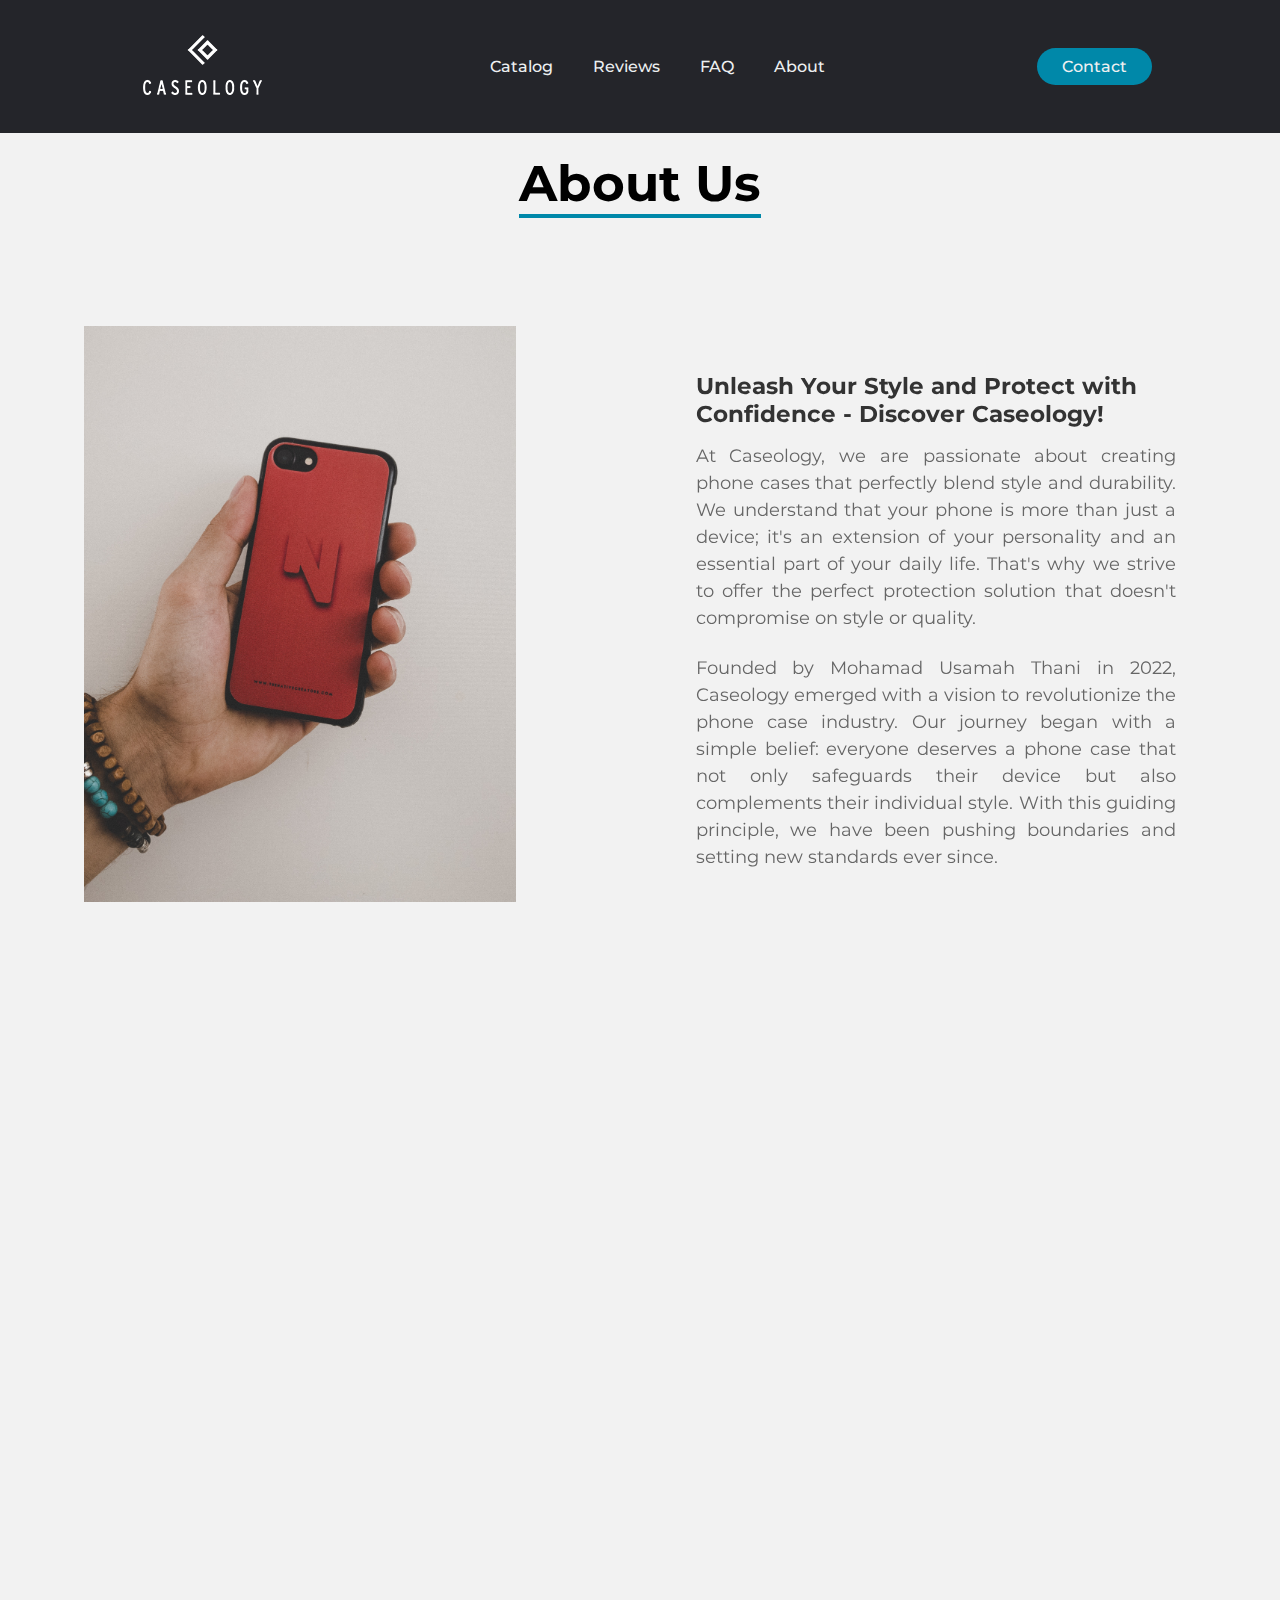
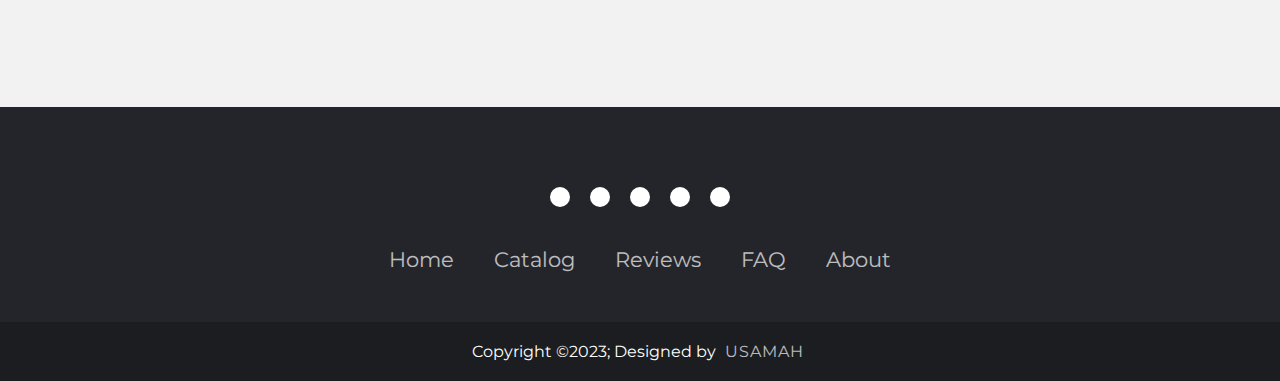
<file: HTML/about.html>
<!DOCTYPE html>
    <head>
        <meta charset="utf-8">
        <meta http-equiv="X-UA-Compatible" content="IE=edge">
        <title>Caseology | About Us</title>
        <link rel="icon" href="../IMAGES/caseology logo only.png" type="image/png">
        <meta name="description" content="">
        <meta name="viewport" content="width=device-width, initial-scale=1">
        <link rel="stylesheet" href="../CSS/header&footer.css">
        <link rel="stylesheet" href="../CSS/about.css">
        <link rel="stylesheet" href="../CSS/loader.css">
        <link href="https://unpkg.com/aos@2.3.1/dist/aos.css" rel="stylesheet">
        <script src="https://unpkg.com/aos@2.3.1/dist/aos.js"></script>
        <script src="../JAVASCRIPT/loader.js"></script>
        <script src="https://code.jquery.com/jquery-3.6.0.min.js"></script>
        <link href="https://fonts.googleapis.com/css?family=Montserrat:500&display=swap" rel="stylesheet">
        <link rel="stylesheet" href="https://cdnjs.cloudflare.com/ajax/libs/font-awesome/6.4.0/css/all.min.css" integrity="sha512-iecdLmaskl7CVkqkXNQ/ZH/XLlvWZOJyj7Yy7tcenmpD1ypASozpmT/E0iPtmFIB46ZmdtAc9eNBvH0H/ZpiBw==" crossorigin="anonymous" referrerpolicy="no-referrer" />
    </head>
    <body>
        <header>
            <a class="logo" href="homepage.html">
                <img src="../IMAGES/caseology logo (transparent & resize).png" alt="logo">
            </a>
            <nav>
                <ul class="nav__links">
                    <li><a href="catalog.html">Catalog</a></li>
                    <li><a href="review.html">Reviews</a></li>
                    <li><a href="faq.html">FAQ</a></li>
                    <li><a href="about.html">About</a></li>
                </ul>
            </nav>
            <a class="cta" href="contact.html">Contact</a>
        </header>

        <div class="heading" data-aos="zoom-in">
            <h1>About Us</h1>
            <p class="glitchtxt" data-value="Welcome to Caseology - Where Style Meets Durability!" id="glitchtxt">Welcome to Caseology - Where Style Meets Durability!</p>
        </div>
        <div class="container">
            <section class="about">
                <div class="about__image" data-aos="fade-right">
                    <img src="../IMAGES/about us 1.jpg" alt="about us image">
                </div>
                <div class="about__content" data-aos="fade-left">
                    <h2>Unleash Your Style and Protect with Confidence - Discover Caseology!</h2>
                    <p>
                        At Caseology, we are passionate about creating phone cases that perfectly blend style and durability. 
                        We understand that your phone is more than just a device; it's an extension of your personality and 
                        an essential part of your daily life. That's why we strive to offer the perfect protection solution 
                        that doesn't compromise on style or quality.
                    </p>
                    <br>
                    <p>
                        Founded by Mohamad Usamah Thani in 2022, Caseology emerged with a vision to revolutionize the phone 
                        case industry. Our journey began with a simple belief: everyone deserves a phone case that not only 
                        safeguards their device but also complements their individual style. With this guiding principle, 
                        we have been pushing boundaries and setting new standards ever since.
                    </p>
                </div>
            </section>
        </div>
        <div class="container">
            <section class="about">
                <div class="about__content" data-aos="fade-up-right">
                    <h2>Unlock a World of Style and Unyielding Protection with Caseology - Embrace Excellence!</h2>
                    <p>
                        What sets Caseology apart is our unwavering commitment to quality. We meticulously design and 
                        engineer our phone cases using cutting-edge technology and the finest materials available. 
                        Our team of talented designers combines aesthetics with functionality, crafting cases that 
                        enhance the look of your phone while providing reliable protection against drops, impacts, 
                        and everyday wear and tear.
                    </p>
                    <br>
                    <p>
                        We take pride in our extensive selection of stylish designs that cater to every taste and 
                        preference. Whether you're seeking a sleek and minimalistic case, a vibrant and expressive 
                        one, or a timeless and sophisticated option, we have something to suit your unique style. 
                        Our cases are thoughtfully crafted to seamlessly integrate with your phone, ensuring easy 
                        access to all ports, buttons, and features.
                    </p>
                </div>
                <div class="about__image__alt" data-aos="fade-up-left">
                    <img src="../IMAGES/about us 2.jpg" alt="about us image">
                </div>
            </section>
        </div>
        <script>
               $(document).ready(function() {
                    $(".ui-btn").click(function() {
                    $(".founder").animate({
                        height: "toggle",
                        opacity: "toggle"
                    }, 1000);
                    $(this).hide();
                    });
                });
        </script>
        <div class="read__more" data-aos="fade-up">
            <button class="ui-btn">
                <span>
                Read More 
                </span>
            </button>
        </div>
        <br><br>
        <div class="founder">
            <div class="heading" data-aos="zoom-in">
                <h1>Founder of Caseology</h1>
            </div>
            <div class="container">
                <section class="about">
                    <div class="about__image" id="founder__image" data-aos="fade-right">
                        <img src="../IMAGES/DSC_0008.png" alt="about us image">
                    </div>
                    <div class="about__content" data-aos="fade-left">
                        <h2>Personal Details</h2>
                        <table>
                            <tr>
                                <th>Name</th>
                                <td>Mohamad Usamah Thani Bin Che Arif</td>
                            </tr>
                            <tr>
                                <th>Date of Birth</th>
                                <td>21<sup>st</sup> December 2001</td>
                            </tr>
                            <tr>
                                <th>Nationality</th>
                                <td>Malay</td>
                            </tr>
                            <tr>
                                <th>E-mail</th>
                                <td>usamahsamah@gmail.com</td>
                            </tr>
                            <tr>
                                <th>University</th>
                                <td>MARA University of Technology</td>
                            </tr>
                            <tr>
                                <th>Area of Study</th>
                                <td>BACHELOR OF INFORMATION TECHNOLOGY (HONS.)</td>
                            </tr>
                            <tr>
                                <th>Year of Study</th>
                                <td>2<sup>nd</sup> Year</td>
                            </tr>
                            <tr>
                                <th>Language Proficiency</th>
                                <td>Malay & English</td>
                            </tr>
                        </table>
                    </div>
                </section>
            </div>
        </div>
        <!--Loading starts-->
        <div class="loader">
            <div aria-label="Orange and tan hamster running in a metal wheel" role="img" class="wheel-and-hamster">
                <div class="wheel"></div>
                <div class="hamster">
                    <div class="hamster__body">
                        <div class="hamster__head">
                            <div class="hamster__ear"></div>
                            <div class="hamster__eye"></div>
                            <div class="hamster__nose"></div>
                        </div>
                        <div class="hamster__limb hamster__limb--fr"></div>
                        <div class="hamster__limb hamster__limb--fl"></div>
                        <div class="hamster__limb hamster__limb--br"></div>
                        <div class="hamster__limb hamster__limb--bl"></div>
                        <div class="hamster__tail"></div>
                    </div>
                </div>
                <div class="spoke"></div>
            </div>
        </div>
        <!--Loading ends-->
        <footer>
            <div class="footerContainer">
                <div class="socialIcons">
                    <a href="#"><i class="fa-brands fa-facebook"></i></a>
                    <a href="#"><i class="fa-brands fa-instagram"></i></a>
                    <a href="#"><i class="fa-brands fa-twitter"></i></a>
                    <a href="#"><i class="fa-brands fa-google-plus"></i></a>
                    <a href="#"><i class="fa-brands fa-youtube"></i></a>
                </div>
                <div class="footerNav">
                    <ul>
                        <li><a href="homepage.html">Home</a></li>
                        <li><a href="catalog.html">Catalog</a></li>
                        <li><a href="review.html">Reviews</a></li>
                        <li><a href="faq.html">FAQ</a></li>
                        <li><a href="about.html">About</a></li>
                    </ul>
                </div>
            </div>
            <div class="footerBottom">
                <p>Copyright &copy;2023; Designed by <span class="designer">Usamah</span></p>
            </div>
        </footer>
        <script src="../JAVASCRIPT/glitchtxt.js"></script>
        <script src="https://unpkg.com/aos@2.3.1/dist/aos.js"></script>
        <script>
            AOS.init();
        </script>
    </body>
</html>
</file>
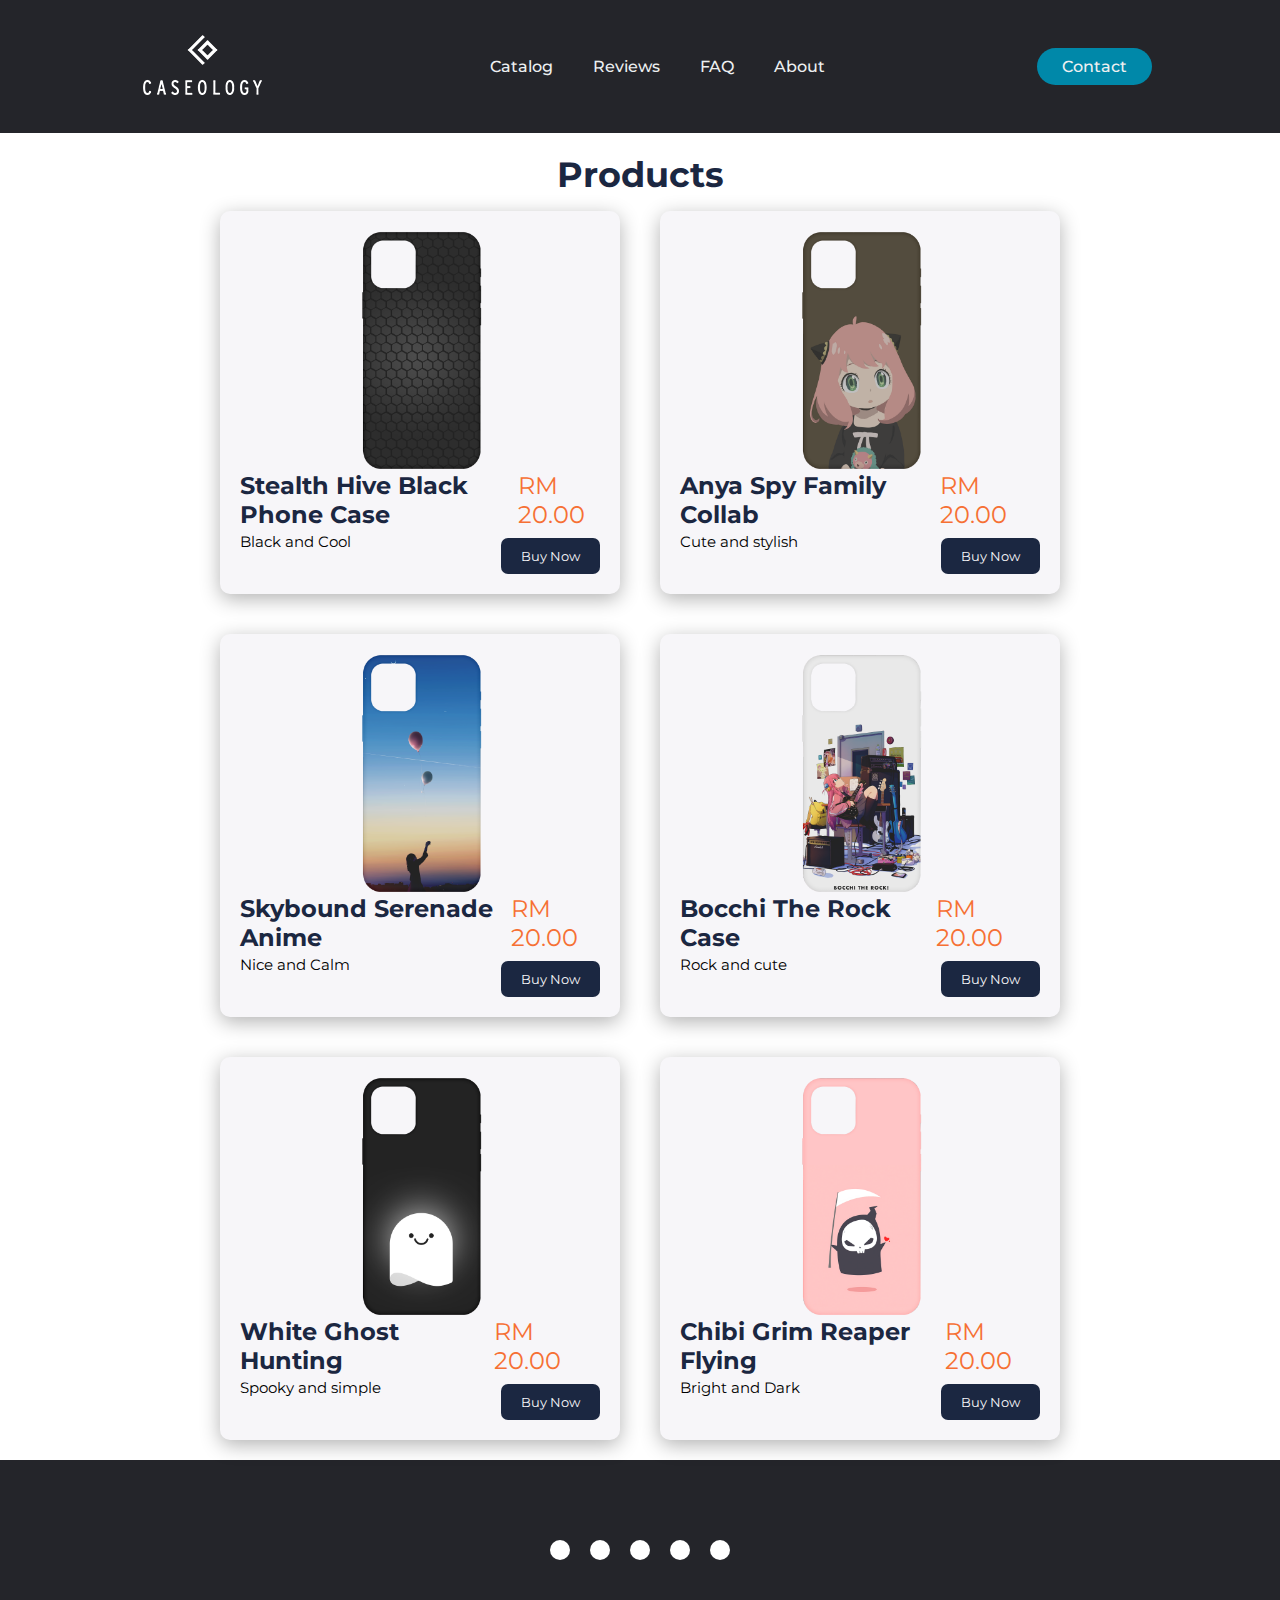
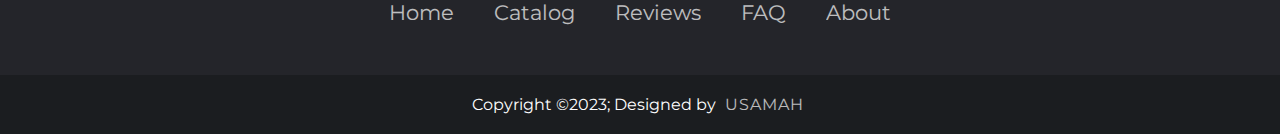
<file: HTML/catalog.html>
<!DOCTYPE html>
    <head>
        <meta charset="utf-8">
        <meta http-equiv="X-UA-Compatible" content="IE=edge">
        <title>Caseology | Catalog</title>
        <link rel="icon" href="../IMAGES/caseology logo only.png" type="image/png">
        <meta name="description" content="">
        <meta name="viewport" content="width=device-width, initial-scale=1">
        <link rel="stylesheet" href="../CSS/catalog.css">
        <link rel="stylesheet" href="../CSS/header&footer.css">
        <link rel="stylesheet" href="../CSS/loader.css">
        <link href="https://fonts.googleapis.com/css?family=Montserrat:500&display=swap" rel="stylesheet">
        <link rel="stylesheet" href="https://cdnjs.cloudflare.com/ajax/libs/font-awesome/6.4.0/css/all.min.css" integrity="sha512-iecdLmaskl7CVkqkXNQ/ZH/XLlvWZOJyj7Yy7tcenmpD1ypASozpmT/E0iPtmFIB46ZmdtAc9eNBvH0H/ZpiBw==" crossorigin="anonymous" referrerpolicy="no-referrer" />
        <script src="../JAVASCRIPT/loader.js"></script>
    </head>
    <body>
        <header>
            <a class="logo" href="homepage.html">
                <img src="../IMAGES/caseology logo (transparent & resize).png" alt="logo">
            </a>
            <nav>
                <ul class="nav__links">
                    <li><a href="catalog.html">Catalog</a></li>
                    <li><a href="review.html">Reviews</a></li>
                    <li><a href="faq.html">FAQ</a></li>
                    <li><a href="about.html">About</a></li>
                </ul>
            </nav>
            <a class="cta" href="contact.html">Contact</a>
        </header>
        <!--Content starts-->
        <div class="product__container">
            <div class="container">
                <div class="header">
                    <h1>Products</h1>
                </div>
                <div class="products">

                    <div class="product">
                        <div class="image">
                            <img src="../IMAGES/product 1.png" alt="">
                        </div>
                        <div class="namePrice">
                            <h3>Stealth Hive Black Phone Case</h3>
                            <span>RM 20.00</span>
                        </div>

                        <p>Black and Cool</p>
                        <div class="stars">
                            <i class="fa-solid fa-star"></i>
                            <i class="fa-solid fa-star"></i>
                            <i class="fa-solid fa-star"></i>
                            <i class="fa-solid fa-star"></i>
                            <i class="fa-solid fa-star"></i>
                        </div>
                        <div class="buy">
                            <button>Buy Now</button>
                        </div>
                    </div>

                    <div class="product">
                        <div class="image">
                            <img src="../IMAGES/product 2.png" alt="">
                        </div>
                        <div class="namePrice">
                            <h3>Anya Spy Family Collab</h3>
                            <span>RM 20.00</span>
                        </div>

                        <p>Cute and stylish</p>
                        <div class="stars">
                            <i class="fa-solid fa-star"></i>
                            <i class="fa-solid fa-star"></i>
                            <i class="fa-solid fa-star"></i>
                            <i class="fa-solid fa-star"></i>
                            <i class="fa-solid fa-star"></i>
                        </div>
                        <div class="buy">
                            <button>Buy Now</button>
                        </div>
                    </div>

                    <div class="product">
                        <div class="image">
                            <img src="../IMAGES/product 3.png" alt="">
                        </div>
                        <div class="namePrice">
                            <h3>Skybound Serenade Anime</h3>
                            <span>RM 20.00</span>
                        </div>

                        <p>Nice and Calm</p>
                        <div class="stars">
                            <i class="fa-solid fa-star"></i>
                            <i class="fa-solid fa-star"></i>
                            <i class="fa-solid fa-star"></i>
                            <i class="fa-solid fa-star"></i>
                            <i class="fa-solid fa-star"></i>
                        </div>
                        <div class="buy">
                            <button>Buy Now</button>
                        </div>
                    </div>

                    <div class="product">
                        <div class="image">
                            <img src="../IMAGES/product 4.png" alt="">
                        </div>
                        <div class="namePrice">
                            <h3>Bocchi The Rock Case</h3>
                            <span>RM 20.00</span>
                        </div>

                        <p>Rock and cute</p>
                        <div class="stars">
                            <i class="fa-solid fa-star"></i>
                            <i class="fa-solid fa-star"></i>
                            <i class="fa-solid fa-star"></i>
                            <i class="fa-solid fa-star"></i>
                            <i class="fa-solid fa-star"></i>
                        </div>
                        <div class="buy">
                            <button>Buy Now</button>
                        </div>
                    </div>

                    <div class="product">
                        <div class="image">
                            <img src="../IMAGES/product 5.png" alt="">
                        </div>
                        <div class="namePrice">
                            <h3>White Ghost Hunting</h3>
                            <span>RM 20.00</span>
                        </div>

                        <p>Spooky and simple</p>
                        <div class="stars">
                            <i class="fa-solid fa-star"></i>
                            <i class="fa-solid fa-star"></i>
                            <i class="fa-solid fa-star"></i>
                            <i class="fa-solid fa-star"></i>
                            <i class="fa-solid fa-star"></i>
                        </div>
                        <div class="buy">
                            <button>Buy Now</button>
                        </div>
                    </div>

                    <div class="product">
                        <div class="image">
                            <img src="../IMAGES/product 6.png" alt="">
                        </div>
                        <div class="namePrice">
                            <h3>Chibi Grim Reaper Flying</h3>
                            <span>RM 20.00</span>
                        </div>

                        <p>Bright and Dark</p>
                        <div class="stars">
                            <i class="fa-solid fa-star"></i>
                            <i class="fa-solid fa-star"></i>
                            <i class="fa-solid fa-star"></i>
                            <i class="fa-solid fa-star"></i>
                            <i class="fa-solid fa-star"></i>
                        </div>
                        <div class="buy">
                            <button>Buy Now</button>
                        </div>
                    </div>
                </div>
            </div>
        </div>
        <!--Content ends-->
        <!--Loading starts-->
        <div class="loader">
            <div aria-label="Orange and tan hamster running in a metal wheel" role="img" class="wheel-and-hamster">
                <div class="wheel"></div>
                <div class="hamster">
                    <div class="hamster__body">
                        <div class="hamster__head">
                            <div class="hamster__ear"></div>
                            <div class="hamster__eye"></div>
                            <div class="hamster__nose"></div>
                        </div>
                        <div class="hamster__limb hamster__limb--fr"></div>
                        <div class="hamster__limb hamster__limb--fl"></div>
                        <div class="hamster__limb hamster__limb--br"></div>
                        <div class="hamster__limb hamster__limb--bl"></div>
                        <div class="hamster__tail"></div>
                    </div>
                </div>
                <div class="spoke"></div>
            </div>
        </div>
        <!--Loading ends-->
        <footer>
            <div class="footerContainer">
                <div class="socialIcons">
                    <a href="#"><i class="fa-brands fa-facebook"></i></a>
                    <a href="#"><i class="fa-brands fa-instagram"></i></a>
                    <a href="#"><i class="fa-brands fa-twitter"></i></a>
                    <a href="#"><i class="fa-brands fa-google-plus"></i></a>
                    <a href="#"><i class="fa-brands fa-youtube"></i></a>
                </div>
                <div class="footerNav">
                    <ul>
                        <li><a href="homepage.html">Home</a></li>
                        <li><a href="catalog.html">Catalog</a></li>
                        <li><a href="review.html">Reviews</a></li>
                        <li><a href="faq.html">FAQ</a></li>
                        <li><a href="about.html">About</a></li>
                    </ul>
                </div>
            </div>
            <div class="footerBottom">
                <p>Copyright &copy;2023; Designed by <span class="designer">Usamah</span></p>
            </div>
        </footer>
        <script src="../JAVASCRIPT/glitchtxt.js"></script>
        <script src="https://unpkg.com/aos@2.3.1/dist/aos.js"></script>
        <script>
            AOS.init();
        </script>
    </body>
</html>
</file>
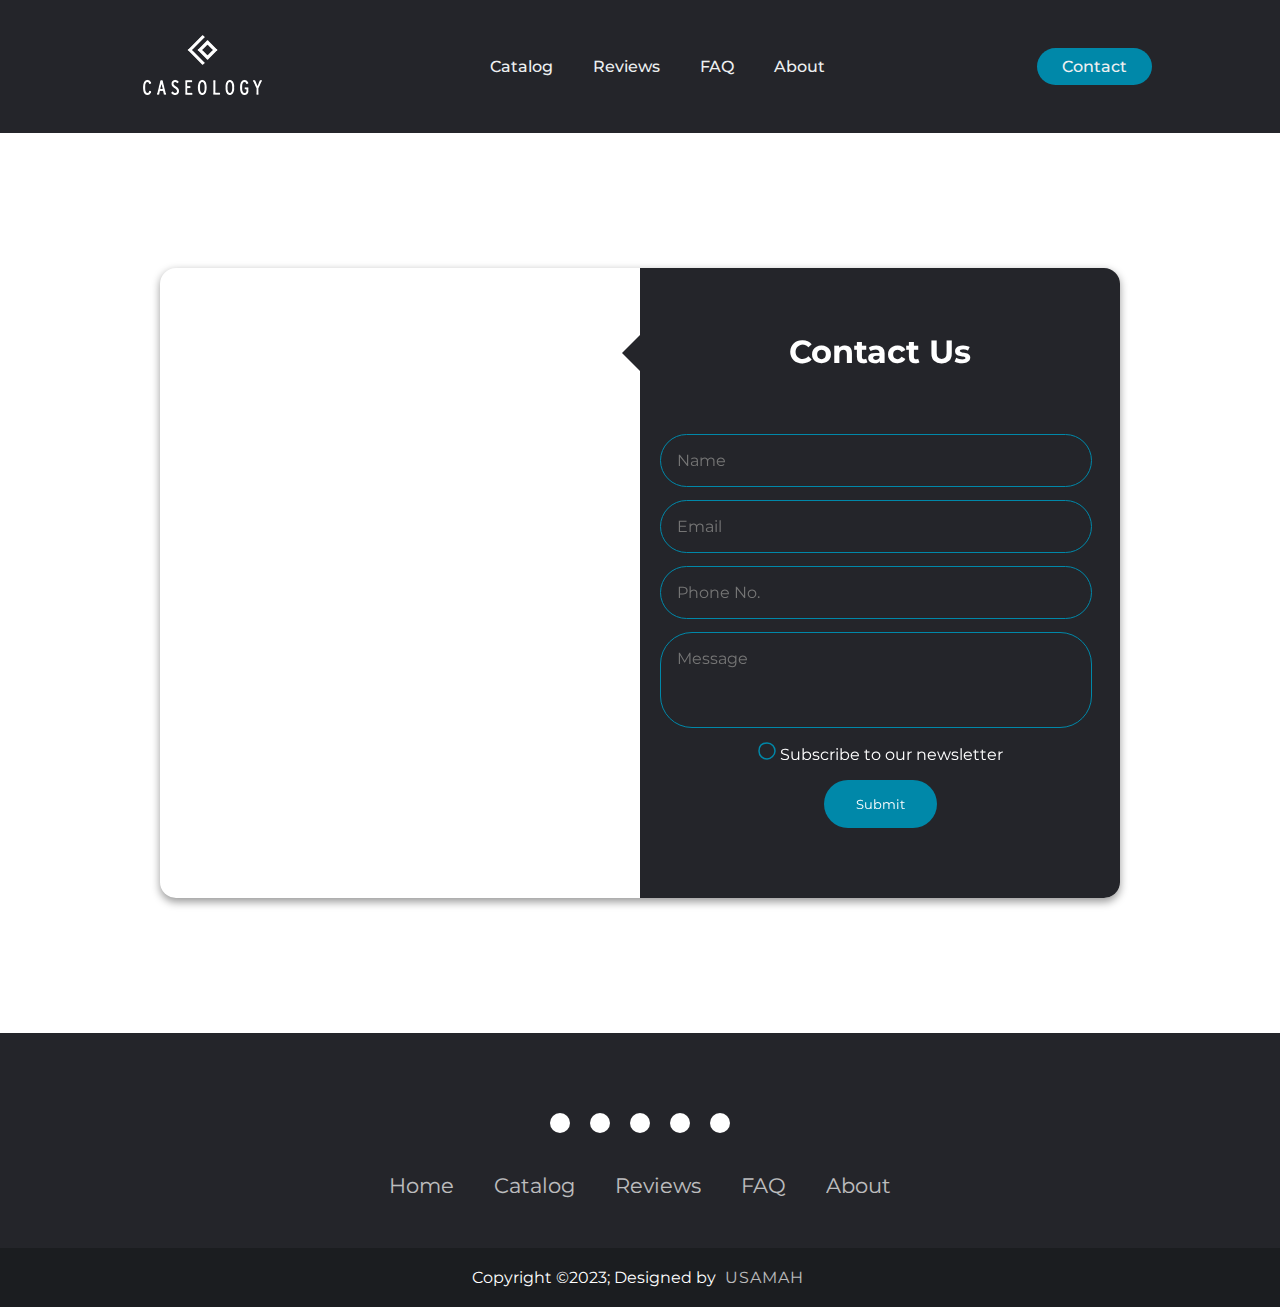
<file: HTML/contact.html>
<!DOCTYPE html>
    <head>
        <meta charset="utf-8">
        <meta http-equiv="X-UA-Compatible" content="IE=edge">
        <title>Caseology | Contact</title>
        <link rel="icon" href="../IMAGES/caseology logo only.png" type="image/png">
        <meta name="description" content="">
        <meta name="viewport" content="width=device-width, initial-scale=1">
        <link rel="stylesheet" href="../CSS/contact.css">
        <link rel="stylesheet" href="../CSS/header&footer.css">
        <link rel="stylesheet" href="../CSS/loader.css">
        <link href="https://fonts.googleapis.com/css?family=Montserrat:500&display=swap" rel="stylesheet">
        <link rel="stylesheet" href="https://cdnjs.cloudflare.com/ajax/libs/font-awesome/6.4.0/css/all.min.css" integrity="sha512-iecdLmaskl7CVkqkXNQ/ZH/XLlvWZOJyj7Yy7tcenmpD1ypASozpmT/E0iPtmFIB46ZmdtAc9eNBvH0H/ZpiBw==" crossorigin="anonymous" referrerpolicy="no-referrer" />
        <script src="../JAVASCRIPT/loader.js"></script>
        <link href="https://unpkg.com/aos@2.3.1/dist/aos.css" rel="stylesheet">
    </head>
    <body>
        <header>
            <a class="logo" href="homepage.html">
                <img src="../IMAGES/caseology logo (transparent & resize).png" alt="logo">
            </a>
            <nav>
                <ul class="nav__links">
                    <li><a href="catalog.html">Catalog</a></li>
                    <li><a href="review.html">Reviews</a></li>
                    <li><a href="faq.html">FAQ</a></li>
                    <li><a href="about.html">About</a></li>
                </ul>
            </nav>
            <a class="cta" href="contact.html">Contact</a>
        </header>
        <!--Content starts-->
        <div class="contact__container" data-aos="flip-up">
            <div class="contact">
                <div class="map">
                    <iframe src="https://www.google.com/maps/embed?pb=!1m17!1m12!1m3!1d3967.9101388498425!2d102.089514609763!3d6.007076493953028!2m3!1f0!2f0!3f0!3m2!1i1024!2i768!4f13.1!3m2!1m1!2zNsKwMDAnMjUuNSJOIDEwMsKwMDUnMzEuNSJF!5e0!3m2!1sen!2smy!4v1685521490265!5m2!1sen!2smy" 
                    style="border:0;" allowfullscreen="" loading="lazy" 
                    referrerpolicy="no-referrer-when-downgrade"></iframe>
                </div>
                <div class="form">
                    <h1>Contact Us</h1>
                    <form action="#">
                        <input type="text" placeholder="Name" required>
                        <input type="email" placeholder="Email" required>
                        <input type="number" placeholder="Phone No." required> 
                        <textarea placeholder="Message" required></textarea>
                        <div class="container" style="text-align: center;">
                            <input type="checkbox" id="cbx2" style="display: none;">
                            <label for="cbx2" class="check">
                                <svg width="18px" height="18px" viewBox="0 0 18 18">
                                    <path d="M 1 9 L 1 9 c 0 -5 3 -8 8 -8 L 9 1 C 14 1 17 5 17 9 L 17 9 c 0 4 -4 8 -8 8 L 9 17 C 5 17 1 14 1 9 L 1 9 Z"></path>
                                    <polyline points="1 9 7 14 15 4"></polyline>
                                </svg>
                            </label>Subscribe to our newsletter
                        </div>
                        <div  style="text-align: center;"><button type="submit">Submit</button></div>
                    </form>
                </div>
            </div>
        </div>
        <!--Content ends-->
        <!--Loading starts-->
        <div class="loader">
            <div aria-label="Orange and tan hamster running in a metal wheel" role="img" class="wheel-and-hamster">
                <div class="wheel"></div>
                <div class="hamster">
                    <div class="hamster__body">
                        <div class="hamster__head">
                            <div class="hamster__ear"></div>
                            <div class="hamster__eye"></div>
                            <div class="hamster__nose"></div>
                        </div>
                        <div class="hamster__limb hamster__limb--fr"></div>
                        <div class="hamster__limb hamster__limb--fl"></div>
                        <div class="hamster__limb hamster__limb--br"></div>
                        <div class="hamster__limb hamster__limb--bl"></div>
                        <div class="hamster__tail"></div>
                    </div>
                </div>
                <div class="spoke"></div>
            </div>
        </div>
        <!--Loading ends-->
        <footer>
            <div class="footerContainer">
                <div class="socialIcons">
                    <a href="#"><i class="fa-brands fa-facebook"></i></a>
                    <a href="#"><i class="fa-brands fa-instagram"></i></a>
                    <a href="#"><i class="fa-brands fa-twitter"></i></a>
                    <a href="#"><i class="fa-brands fa-google-plus"></i></a>
                    <a href="#"><i class="fa-brands fa-youtube"></i></a>
                </div>
                <div class="footerNav">
                    <ul>
                        <li><a href="homepage.html">Home</a></li>
                        <li><a href="catalog.html">Catalog</a></li>
                        <li><a href="review.html">Reviews</a></li>
                        <li><a href="faq.html">FAQ</a></li>
                        <li><a href="about.html">About</a></li>
                    </ul>
                </div>
            </div>
            <div class="footerBottom">
                <p>Copyright &copy;2023; Designed by <span class="designer">Usamah</span></p>
            </div>
        </footer>
        <script src="../JAVASCRIPT/glitchtxt.js"></script>
        <script src="https://unpkg.com/aos@2.3.1/dist/aos.js"></script>
        <script>
            AOS.init();
        </script>
    </body>
</html>
</file>
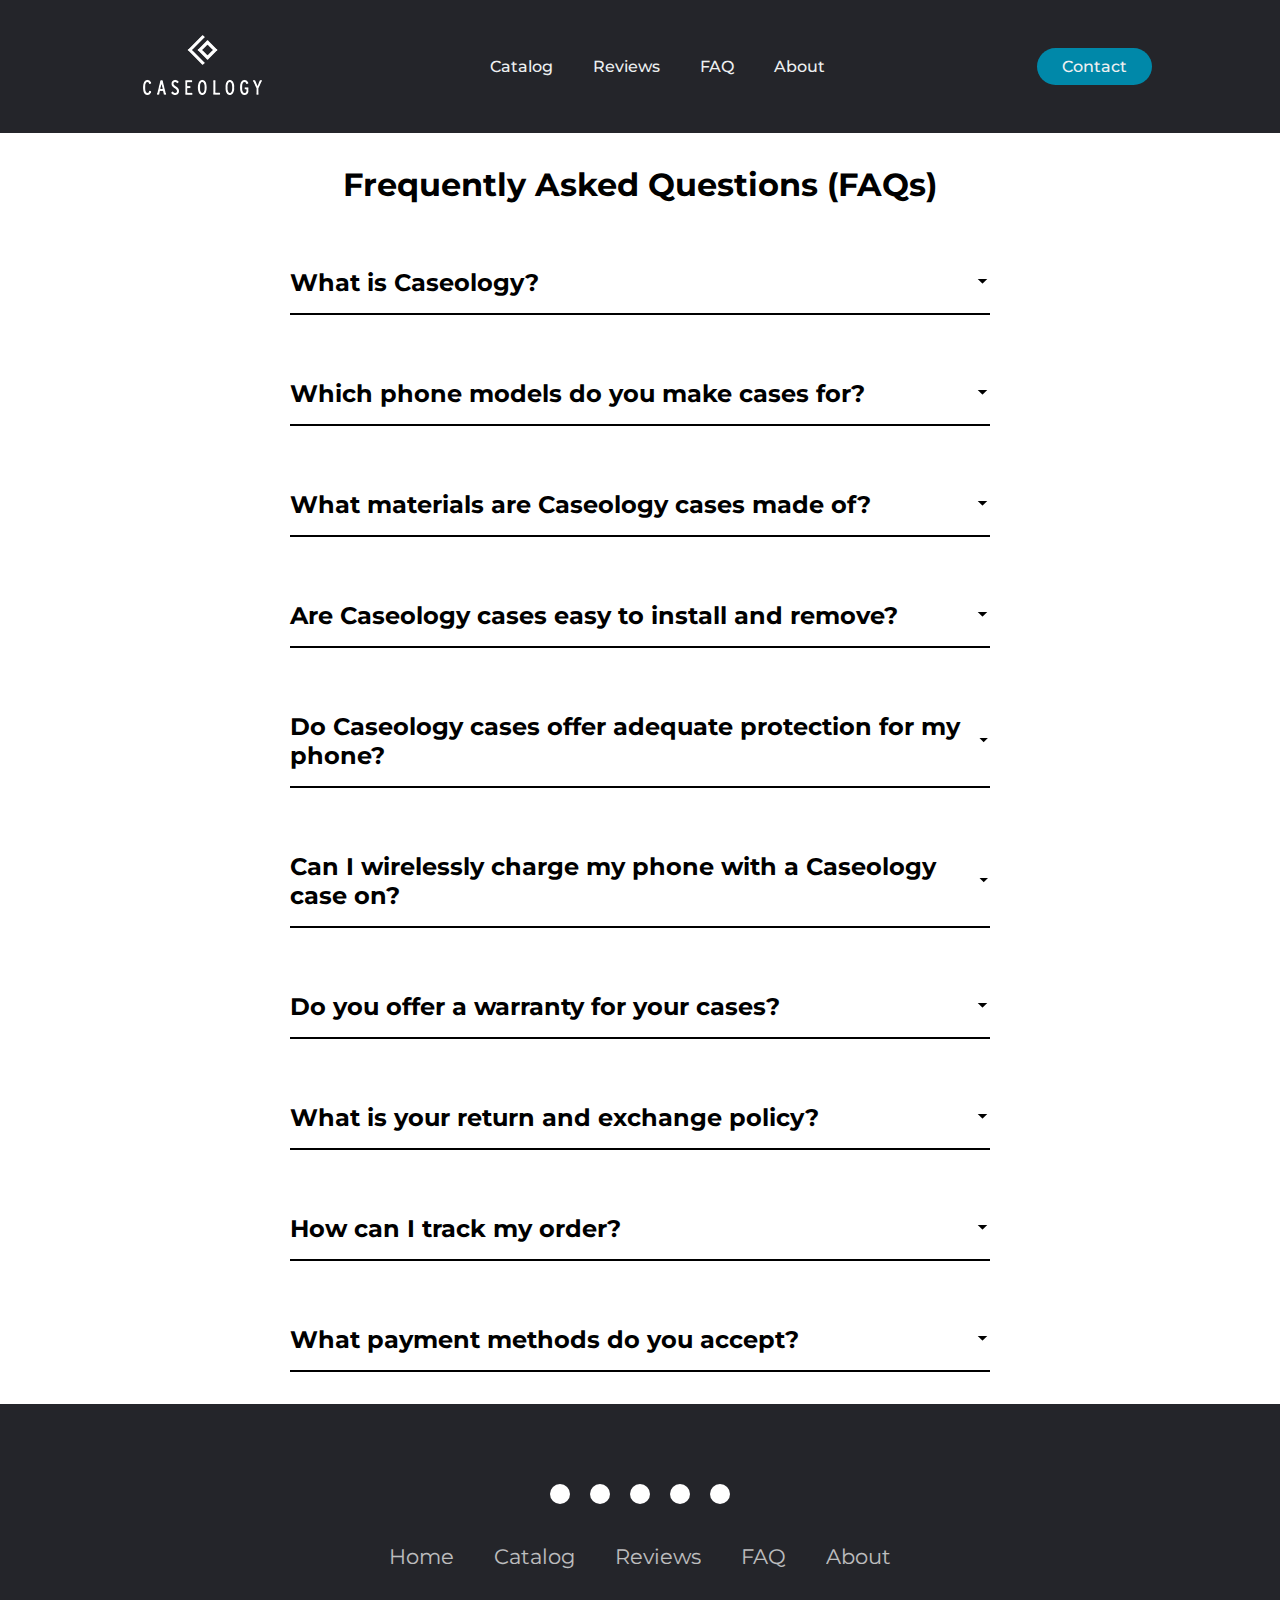
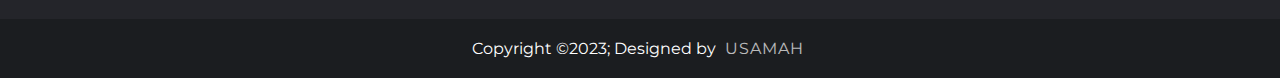
<file: HTML/faq.html>
<!DOCTYPE html>
    <head>
        <meta charset="utf-8">
        <meta http-equiv="X-UA-Compatible" content="IE=edge">
        <title>Caseology | FAQs</title>
        <link rel="icon" href="../IMAGES/caseology logo only.png" type="image/png">
        <meta name="description" content="">
        <meta name="viewport" content="width=device-width, initial-scale=1">
        <link rel="stylesheet" href="../CSS/faq.css">
        <link rel="stylesheet" href="../CSS/header&footer.css">
        <link rel="stylesheet" href="../CSS/loader.css">
        <link href="https://fonts.googleapis.com/css?family=Montserrat:500&display=swap" rel="stylesheet">
        <link rel="stylesheet" href="https://cdnjs.cloudflare.com/ajax/libs/font-awesome/6.4.0/css/all.min.css" integrity="sha512-iecdLmaskl7CVkqkXNQ/ZH/XLlvWZOJyj7Yy7tcenmpD1ypASozpmT/E0iPtmFIB46ZmdtAc9eNBvH0H/ZpiBw==" crossorigin="anonymous" referrerpolicy="no-referrer" />
        <script src="../JAVASCRIPT/loader.js"></script>
    </head>
    <body>
        <header>
            <a class="logo" href="homepage.html">
                <img src="../IMAGES/caseology logo (transparent & resize).png" alt="logo">
            </a>
            <nav>
                <ul class="nav__links">
                    <li><a href="catalog.html">Catalog</a></li>
                    <li><a href="review.html">Reviews</a></li>
                    <li><a href="faq.html">FAQ</a></li>
                    <li><a href="about.html">About</a></li>
                </ul>
            </nav>
            <a class="cta" href="contact.html">Contact</a>
        </header>
        <!--Content starts-->
        <section>
            <h2 class="title">Frequently Asked Questions (FAQs)</h2>

            <div class="faq">
                <div class="question">
                    <h3>What is Caseology?</h3>

                    <svg width="15" heigth="10" viewBox="0 0 42 25">
                        <path d="M3 3L21 21L39 3" stroke="white" stroke-width="7" stroke-linecap="round"/>
                    </svg>

                </div>
                <div class="answer">
                    <p>
                        Caseology is a phone case company that specializes in designing and manufacturing 
                        high-quality protective cases for various smartphone models. We offer a wide range 
                        of stylish and durable phone cases to suit different preferences and needs.
                    </p>
                </div>
            </div>

            <div class="faq">
                <div class="question">
                    <h3>Which phone models do you make cases for?</h3>

                    <svg width="15" heigth="10" viewBox="0 0 42 25">
                        <path d="M3 3L21 21L39 3" stroke="white" stroke-width="7" stroke-linecap="round"/>
                    </svg>

                </div>
                <div class="answer">
                    <p>
                        We create cases for popular smartphone models from major brands such as Apple, Samsung, Google, OnePlus, and more. 
                        Our product lineup is regularly updated to include the latest phone models, ensuring compatibility with the newest devices.
                    </p>
                </div>
            </div>

            <div class="faq">
                <div class="question">
                    <h3>What materials are Caseology cases made of?</h3>

                    <svg width="15" heigth="10" viewBox="0 0 42 25">
                        <path d="M3 3L21 21L39 3" stroke="white" stroke-width="7" stroke-linecap="round"/>
                    </svg>

                </div>
                <div class="answer">
                    <p>
                        Our cases are crafted using a combination of premium materials, including polycarbonate, 
                        TPU (thermoplastic polyurethane), and genuine leather. These materials provide excellent protection 
                        against drops, scratches, and everyday wear and tear.
                    </p>
                </div>
            </div>

            <div class="faq">
                <div class="question">
                    <h3>Are Caseology cases easy to install and remove?</h3>

                    <svg width="15" heigth="10" viewBox="0 0 42 25">
                        <path d="M3 3L21 21L39 3" stroke="white" stroke-width="7" stroke-linecap="round"/>
                    </svg>

                </div>
                <div class="answer">
                    <p>
                        Yes, our cases are designed to be easy to install and remove. They feature a slim and lightweight profile, ensuring a seamless fit that doesn't add bulk to your phone. Precise cutouts allow for easy access to all ports, buttons, and functions.
                    </p>
                </div>
            </div>

            <div class="faq">
                <div class="question">
                    <h3>Do Caseology cases offer adequate protection for my phone?</h3>

                    <svg width="15" heigth="10" viewBox="0 0 42 25">
                        <path d="M3 3L21 21L39 3" stroke="white" stroke-width="7" stroke-linecap="round"/>
                    </svg>

                </div>
                <div class="answer">
                    <p>
                        Absolutely! Our cases are engineered to provide robust protection for your phone. They are built with advanced shock-absorbing technology, reinforced corners, and raised edges to safeguard your device against accidental drops, impacts, and scratches.
                    </p>
                </div>
            </div>

            <div class="faq">
                <div class="question">
                    <h3>Can I wirelessly charge my phone with a Caseology case on?</h3>

                    <svg width="15" heigth="10" viewBox="0 0 42 25">
                        <path d="M3 3L21 21L39 3" stroke="white" stroke-width="7" stroke-linecap="round"/>
                    </svg>

                </div>
                <div class="answer">
                    <p>
                        Yes, our cases are wireless charging compatible. You can conveniently charge your phone without the need to remove the case. However, please note that the thickness of certain case models might affect wireless charging performance.
                    </p>
                </div>
            </div>

            <div class="faq">
                <div class="question">
                    <h3>Do you offer a warranty for your cases?</h3>

                    <svg width="15" heigth="10" viewBox="0 0 42 25">
                        <path d="M3 3L21 21L39 3" stroke="white" stroke-width="7" stroke-linecap="round"/>
                    </svg>

                </div>
                <div class="answer">
                    <p>
                        Yes, we offer a warranty on all our phone cases. We stand behind the quality of our products and provide a hassle-free warranty process. Please refer to our Warranty Policy page for more details on warranty coverage and how to make a claim.
                    </p>
                </div>
            </div>

            <div class="faq">
                <div class="question">
                    <h3>What is your return and exchange policy?</h3>

                    <svg width="15" heigth="10" viewBox="0 0 42 25">
                        <path d="M3 3L21 21L39 3" stroke="white" stroke-width="7" stroke-linecap="round"/>
                    </svg>

                </div>
                <div class="answer">
                    <p>
                        We have a 30-day return and exchange policy. If you are not satisfied with your purchase or wish to exchange your case for a different model, you can initiate a return or exchange request within 30 days from the date of purchase. Please refer to our Returns and Exchanges page for more information.
                    </p>
                </div>
            </div>

            <div class="faq">
                <div class="question">
                    <h3>How can I track my order?</h3>

                    <svg width="15" heigth="10" viewBox="0 0 42 25">
                        <path d="M3 3L21 21L39 3" stroke="white" stroke-width="7" stroke-linecap="round"/>
                    </svg>

                </div>
                <div class="answer">
                    <p>
                        Once your order has been shipped, you will receive a confirmation email containing a tracking number. You can use this tracking number to monitor the status and location of your package. If you have any issues with tracking your order, please reach out to our customer support team.
                    </p>
                </div>
            </div>

            <div class="faq">
                <div class="question">
                    <h3>What payment methods do you accept?</h3>

                    <svg width="15" heigth="10" viewBox="0 0 42 25">
                        <path d="M3 3L21 21L39 3" stroke="white" stroke-width="7" stroke-linecap="round"/>
                    </svg>

                </div>
                <div class="answer">
                    <p>
                        We accept major credit cards, including Visa, Mastercard, American Express, and Discover. Additionally, we also offer payment through PayPal for added convenience and security.                    </p>
                </div>
            </div>
        </section>
        <script src="../JAVASCRIPT/faq.js"></script>
        <!--Content ends-->
        <!--Loading starts-->
        <div class="loader">
            <div aria-label="Orange and tan hamster running in a metal wheel" role="img" class="wheel-and-hamster">
                <div class="wheel"></div>
                <div class="hamster">
                    <div class="hamster__body">
                        <div class="hamster__head">
                            <div class="hamster__ear"></div>
                            <div class="hamster__eye"></div>
                            <div class="hamster__nose"></div>
                        </div>
                        <div class="hamster__limb hamster__limb--fr"></div>
                        <div class="hamster__limb hamster__limb--fl"></div>
                        <div class="hamster__limb hamster__limb--br"></div>
                        <div class="hamster__limb hamster__limb--bl"></div>
                        <div class="hamster__tail"></div>
                    </div>
                </div>
                <div class="spoke"></div>
            </div>
        </div>
        <!--Loading ends-->
        <footer>
            <div class="footerContainer">
                <div class="socialIcons">
                    <a href="#"><i class="fa-brands fa-facebook"></i></a>
                    <a href="#"><i class="fa-brands fa-instagram"></i></a>
                    <a href="#"><i class="fa-brands fa-twitter"></i></a>
                    <a href="#"><i class="fa-brands fa-google-plus"></i></a>
                    <a href="#"><i class="fa-brands fa-youtube"></i></a>
                </div>
                <div class="footerNav">
                    <ul>
                        <li><a href="homepage.html">Home</a></li>
                        <li><a href="catalog.html">Catalog</a></li>
                        <li><a href="review.html">Reviews</a></li>
                        <li><a href="faq.html">FAQ</a></li>
                        <li><a href="about.html">About</a></li>
                    </ul>
                </div>
            </div>
            <div class="footerBottom">
                <p>Copyright &copy;2023; Designed by <span class="designer">Usamah</span></p>
            </div>
        </footer>
        <script src="../JAVASCRIPT/glitchtxt.js"></script>
        <script src="https://unpkg.com/aos@2.3.1/dist/aos.js"></script>
        <script>
            AOS.init();
        </script>
    </body>
</html>
</file>
<file: CSS/header&footer.css>
* {
  box-sizing: border-box;
  margin: 0;
  padding: 0;
  scroll-behavior: smooth;
  font-family: "Montserrat", sans-serif;
}

::selection{
  color: #ffffff;
  background-color: #252525;
}
/*----------------------------------navbar css starts here----------------------------------*/
header {
    display: flex;
    justify-content: space-between;
    align-items: center;
    padding: 20px 10%;
    background-color: #24252a;
  }
  
  .logo {
    cursor: pointer;
    transition: box-shadow 0.3s ease-in-out;
  }

  .logo:hover {
    animation: jiggle 0.5s infinite;
    animation-timing-function: ease-in-out;
  }

  @keyframes jiggle {
    0% {
      transform: rotate(0deg);
    }
    25% {
      transform: rotate(5deg);
    }
    75% {
      transform: rotate(-5deg);
    }
    100% {
      transform: rotate(0deg);
    }
  }
  
  .nav__links a,
  .cta,
  .overlay__content a {
    font-family: "Montserrat", sans-serif;
    font-weight: 500;
    color: #edf0f1;
    text-decoration: none;
  }
  
  .nav__links {
    list-style: none;
    display: flex;
  }
  
  .nav__links li {
    padding: 0px 20px;
  }
  
  .nav__links li a {
    transition: color 0.3s ease 0s;
  }
  
  .nav__links li a:hover {
    color: #0088a9;
  }
  
  .cta {
    padding: 9px 25px;
    background-color: rgba(0, 136, 169, 1);
    border: none;
    border-radius: 50px;
    cursor: pointer;
    transition: background-color 0.3s ease 0s;
  }
  
  .cta:hover {
    background-color: rgba(0, 136, 169, 0.8);
  }
  /*----------------------------------footer css starts here----------------------------------*/
footer{
    background-color: #24252a;
  
  }
  
  .footerContainer{
    width: 100%;
    padding: 70px 30px 20px;
  }
  
  .socialIcons{
    display: flex;
    justify-content: center;
  }
  
  .socialIcons a{
    text-decoration: none;
    padding: 10px;
    background-color: white;
    margin: 10px;
    border-radius: 50%;
  }
  
  .socialIcons a i{
    font-size: 2em;
    color: black;
    opacity: 0.9;
  }
  
  /*Hover effects on social icons*/
  .socialIcons a:hover{
    background-color: #24252a;
    transition: 0.5s;
  }
  
  .socialIcons a:hover i{
    color: white;
    transition: 0.5s;
  }
  
  .footerNav{
    margin: 30px 0;
  }
  
  .footerNav ul{
    display: flex;
    justify-content: center;
    list-style: none;
  }
  
  .footerNav ul li a{
    color: white;
    margin: 20px;
    text-decoration: none;
    font-size: 1.3em;
    opacity: 0.7;
    transition: 0.5s;
  }
  
  .footerNav ul li a:hover{
    opacity: 1;
  }
  
  .footerBottom{
    background-color: #1b1d20;
    padding: 20px;
    text-align: center;
  }
  
  .footerBottom p{
    color: white;
  }
  
  .designer{
    opacity: 0.7;
    text-transform: uppercase;
    letter-spacing: 1px;
    font-weight: 400;
    margin: 0px 5px;
  }
</file>
<file: CSS/about.css>
/*---------------------------------------body starts here---------------------------------------*/  
body{
    background-color: #f2f2f2;
}

.heading{
    width: 90%;
    display: flex;
    justify-content: center;
    align-items: center;
    flex-direction: column;
    text-align: center;
    margin: 20px auto;
}

.heading h1{
    font-size: 50px;
    color: #000;
    margin-bottom: 25px;
    position: relative;
}

.heading h1::after{
    content: "";
    position: absolute;
    width: 100%;
    height: 4px;
    display: block;
    margin: 0 auto;
    background-color: #0088a9;
}

.heading p{
    font-size: 18px;
    color: #666;
    margin-bottom: 35px;
}

.container{
    width: 90%;
    margin: 0 auto;
    padding: 10px 20px;
}

.about{
    display: flex;
    justify-content: space-around;
    align-items: center;
    flex-wrap: wrap;
    margin-bottom: 20px;
}

.about__image{
    flex: 1;
    margin-right: 10%;
    overflow: hidden;
}

.about__image img{
    max-width: 90%;
    height: auto;
    display: block;
    transition: 0.5s ease;
}

.about__image:hover img{
    transform: scale(1.2);
}

.about__content{
    flex: 1;
}

.about__content h2{
    font-size: 23px;
    margin-bottom: 15px;
    color: #333;
}

.about__content p{
    font-size: 18px;
    line-height: 1.5;
    color: #666;
    text-align: justify;
}

.about__content{
    display: inline-block;
    padding: 10px 20px;
    color: #000;
    font-size: 19px;
    text-decoration: none;
    border-radius: 25px;
    margin-top: 15px;
    transition: 0.3s ease;
}

/*alt paragraph*/
.about__image__alt{
    flex: 1;
    margin-left: 10%;
    overflow: hidden;
}

.about__image__alt img{
    max-width: 90%;
    height: auto;
    display: block;
    transition: 0.5s ease;
}

.about__image__alt:hover img{
    transform: scale(1.2);
}

.glitchtxt {
    opacity: 0;
    transition: 0.3s ease;
}
  
.glitchtxt:active {
    opacity: 1;
}
/*----------------------------------read more starts here----------------------------------*/
.read__more{
    width: 100%;
    display: flex;
    justify-content: center;
    align-items: center;
}
.ui-btn {
    --btn-default-bg: rgb(41, 41, 41);
    --btn-padding: 15px 20px;
    --btn-hover-bg: rgb(51, 51, 51);
    --btn-transition: .3s;
    --btn-letter-spacing: .1rem;
    --btn-animation-duration: 1.2s;
    --btn-shadow-color: rgba(36, 37, 42, 0.137);
    --btn-shadow: 0 2px 10px 0 var(--btn-shadow-color);
    --hover-btn-color: #1190b0;
    --default-btn-color: #fff;
    --font-size: 16px;
    /* 👆 this field should not be empty */
    --font-weight: 600;
    --font-family: Menlo,Roboto Mono,monospace;
    /* 👆 this field should not be empty */
  }
  
  /* button settings 👆 */
  
  .ui-btn {
    box-sizing: border-box;
    padding: var(--btn-padding);
    display: flex;
    align-items: center;
    justify-content: center;
    color: var(--default-btn-color);
    font: var(--font-weight) var(--font-size) var(--font-family);
    background: var(--btn-default-bg);
    border: none;
    cursor: pointer;
    transition: var(--btn-transition);
    overflow: hidden;
    box-shadow: var(--btn-shadow);
  }
  
  .ui-btn span {
    letter-spacing: var(--btn-letter-spacing);
    transition: var(--btn-transition);
    box-sizing: border-box;
    position: relative;
    background: inherit;
  }
  
  .ui-btn span::before {
    box-sizing: border-box;
    position: absolute;
    content: "";
    background: inherit;
  }
  
  .ui-btn:hover, .ui-btn:focus {
    background: var(--btn-hover-bg);
  }
  
  .ui-btn:hover span, .ui-btn:focus span {
    color: var(--hover-btn-color);
  }
  
  .ui-btn:hover span::before, .ui-btn:focus span::before {
    animation: chitchat linear both var(--btn-animation-duration);
  }
  
  @keyframes chitchat {
    0% {
      content: "#";
    }
  
    5% {
      content: ".";
    }
  
    10% {
      content: "^{";
    }
  
    15% {
      content: "-!";
    }
  
    20% {
      content: "#$_";
    }
  
    25% {
      content: "№:0";
    }
  
    30% {
      content: "#{+.";
    }
  
    35% {
      content: "@}-?";
    }
  
    40% {
      content: "?{4@%";
    }
  
    45% {
      content: "=.,^!";
    }
  
    50% {
      content: "?2@%";
    }
  
    55% {
      content: "\;1}]";
    }
  
    60% {
      content: "?{%:%";
      right: 0;
    }
  
    65% {
      content: "|{f[4";
      right: 0;
    }
  
    70% {
      content: "{4%0%";
      right: 0;
    }
  
    75% {
      content: "'1_0<";
      right: 0;
    }
  
    80% {
      content: "{0%";
      right: 0;
    }
  
    85% {
      content: "]>'";
      right: 0;
    }
  
    90% {
      content: "4";
      right: 0;
    }
  
    95% {
      content: "2";
      right: 0;
    }
  
    100% {
      content: "";
      right: 0;
    }
  }
/*----------------------------------personal detail starts here----------------------------------*/
.founder{
    display: none;
}
#founder__image{
    margin-right: 5%;
}
table{
    width: 100%;
    height: 36px;
    border-collapse: collapse;
    text-align: left;
}
th, td{
    padding: 8px;
    border-bottom: 1px solid #ddd;
}
tr:nth-child(even):hover{
    background-color: #0088a9;
    transition: 0.3s ease;
    color: white;
}
tr:nth-child(odd):hover{
    background-color: #7ddfee;
    transition: 0.3s ease;
}
</file>
<file: CSS/loader.css>
/*----------------------------------loading css starts here----------------------------------*/
.loader{
    position: fixed;
    top: 0;
    left: 0;
    width: 100vw;
    height: 100vh;
    display: flex;
    align-items: center;
    justify-content: center;
    background: rgba(36, 37, 42, 0.8);
    transition: opacity 0.75s, visibility 0.75s;
  }
  
  .loader__hidden{
    opacity: 0;
    visibility: hidden;
  }
  
  .wheel-and-hamster {
    --dur: 1s;
    position: relative;
    width: 12em;
    height: 12em;
    font-size: 14px;
  }
  
  .wheel,
  .hamster,
  .hamster div,
  .spoke {
    position: absolute;
  }
  
  .wheel,
  .spoke {
    border-radius: 50%;
    top: 0;
    left: 0;
    width: 100%;
    height: 100%;
  }
  
  .wheel {
    background: radial-gradient(100% 100% at center,hsla(0,0%,60%,0) 47.8%,hsl(0,0%,60%) 48%);
    z-index: 2;
  }
  
  .hamster {
    animation: hamster var(--dur) ease-in-out infinite;
    top: 50%;
    left: calc(50% - 3.5em);
    width: 7em;
    height: 3.75em;
    transform: rotate(4deg) translate(-0.8em,1.85em);
    transform-origin: 50% 0;
    z-index: 1;
  }
  
  .hamster__head {
    animation: hamsterHead var(--dur) ease-in-out infinite;
    background: hsl(30,90%,55%);
    border-radius: 70% 30% 0 100% / 40% 25% 25% 60%;
    box-shadow: 0 -0.25em 0 hsl(30,90%,80%) inset,
          0.75em -1.55em 0 hsl(30,90%,90%) inset;
    top: 0;
    left: -2em;
    width: 2.75em;
    height: 2.5em;
    transform-origin: 100% 50%;
  }
  
  .hamster__ear {
    animation: hamsterEar var(--dur) ease-in-out infinite;
    background: hsl(0,90%,85%);
    border-radius: 50%;
    box-shadow: -0.25em 0 hsl(30,90%,55%) inset;
    top: -0.25em;
    right: -0.25em;
    width: 0.75em;
    height: 0.75em;
    transform-origin: 50% 75%;
  }
  
  .hamster__eye {
    animation: hamsterEye var(--dur) linear infinite;
    background-color: hsl(0,0%,0%);
    border-radius: 50%;
    top: 0.375em;
    left: 1.25em;
    width: 0.5em;
    height: 0.5em;
  }
  
  .hamster__nose {
    background: hsl(0,90%,75%);
    border-radius: 35% 65% 85% 15% / 70% 50% 50% 30%;
    top: 0.75em;
    left: 0;
    width: 0.2em;
    height: 0.25em;
  }
  
  .hamster__body {
    animation: hamsterBody var(--dur) ease-in-out infinite;
    background: hsl(30,90%,90%);
    border-radius: 50% 30% 50% 30% / 15% 60% 40% 40%;
    box-shadow: 0.1em 0.75em 0 hsl(30,90%,55%) inset,
          0.15em -0.5em 0 hsl(30,90%,80%) inset;
    top: 0.25em;
    left: 2em;
    width: 4.5em;
    height: 3em;
    transform-origin: 17% 50%;
    transform-style: preserve-3d;
  }
  
  .hamster__limb--fr,
  .hamster__limb--fl {
    clip-path: polygon(0 0,100% 0,70% 80%,60% 100%,0% 100%,40% 80%);
    top: 2em;
    left: 0.5em;
    width: 1em;
    height: 1.5em;
    transform-origin: 50% 0;
  }
  
  .hamster__limb--fr {
    animation: hamsterFRLimb var(--dur) linear infinite;
    background: linear-gradient(hsl(30,90%,80%) 80%,hsl(0,90%,75%) 80%);
    transform: rotate(15deg) translateZ(-1px);
  }
  
  .hamster__limb--fl {
    animation: hamsterFLLimb var(--dur) linear infinite;
    background: linear-gradient(hsl(30,90%,90%) 80%,hsl(0,90%,85%) 80%);
    transform: rotate(15deg);
  }
  
  .hamster__limb--br,
  .hamster__limb--bl {
    border-radius: 0.75em 0.75em 0 0;
    clip-path: polygon(0 0,100% 0,100% 30%,70% 90%,70% 100%,30% 100%,40% 90%,0% 30%);
    top: 1em;
    left: 2.8em;
    width: 1.5em;
    height: 2.5em;
    transform-origin: 50% 30%;
  }
  
  .hamster__limb--br {
    animation: hamsterBRLimb var(--dur) linear infinite;
    background: linear-gradient(hsl(30,90%,80%) 90%,hsl(0,90%,75%) 90%);
    transform: rotate(-25deg) translateZ(-1px);
  }
  
  .hamster__limb--bl {
    animation: hamsterBLLimb var(--dur) linear infinite;
    background: linear-gradient(hsl(30,90%,90%) 90%,hsl(0,90%,85%) 90%);
    transform: rotate(-25deg);
  }
  
  .hamster__tail {
    animation: hamsterTail var(--dur) linear infinite;
    background: hsl(0,90%,85%);
    border-radius: 0.25em 50% 50% 0.25em;
    box-shadow: 0 -0.2em 0 hsl(0,90%,75%) inset;
    top: 1.5em;
    right: -0.5em;
    width: 1em;
    height: 0.5em;
    transform: rotate(30deg) translateZ(-1px);
    transform-origin: 0.25em 0.25em;
  }
  
  .spoke {
    animation: spoke var(--dur) linear infinite;
    background: radial-gradient(100% 100% at center,hsl(0,0%,60%) 4.8%,hsla(0,0%,60%,0) 5%),
          linear-gradient(hsla(0,0%,55%,0) 46.9%,hsl(0,0%,65%) 47% 52.9%,hsla(0,0%,65%,0) 53%) 50% 50% / 99% 99% no-repeat;
  }
  
  /* Animations */
  @keyframes hamster {
    from, to {
      transform: rotate(4deg) translate(-0.8em,1.85em);
    }
  
    50% {
      transform: rotate(0) translate(-0.8em,1.85em);
    }
  }
  
  @keyframes hamsterHead {
    from, 25%, 50%, 75%, to {
      transform: rotate(0);
    }
  
    12.5%, 37.5%, 62.5%, 87.5% {
      transform: rotate(8deg);
    }
  }
  
  @keyframes hamsterEye {
    from, 90%, to {
      transform: scaleY(1);
    }
  
    95% {
      transform: scaleY(0);
    }
  }
  
  @keyframes hamsterEar {
    from, 25%, 50%, 75%, to {
      transform: rotate(0);
    }
  
    12.5%, 37.5%, 62.5%, 87.5% {
      transform: rotate(12deg);
    }
  }
  
  @keyframes hamsterBody {
    from, 25%, 50%, 75%, to {
      transform: rotate(0);
    }
  
    12.5%, 37.5%, 62.5%, 87.5% {
      transform: rotate(-2deg);
    }
  }
  
  @keyframes hamsterFRLimb {
    from, 25%, 50%, 75%, to {
      transform: rotate(50deg) translateZ(-1px);
    }
  
    12.5%, 37.5%, 62.5%, 87.5% {
      transform: rotate(-30deg) translateZ(-1px);
    }
  }
  
  @keyframes hamsterFLLimb {
    from, 25%, 50%, 75%, to {
      transform: rotate(-30deg);
    }
  
    12.5%, 37.5%, 62.5%, 87.5% {
      transform: rotate(50deg);
    }
  }
  
  @keyframes hamsterBRLimb {
    from, 25%, 50%, 75%, to {
      transform: rotate(-60deg) translateZ(-1px);
    }
  
    12.5%, 37.5%, 62.5%, 87.5% {
      transform: rotate(20deg) translateZ(-1px);
    }
  }
  
  @keyframes hamsterBLLimb {
    from, 25%, 50%, 75%, to {
      transform: rotate(20deg);
    }
  
    12.5%, 37.5%, 62.5%, 87.5% {
      transform: rotate(-60deg);
    }
  }
  
  @keyframes hamsterTail {
    from, 25%, 50%, 75%, to {
      transform: rotate(30deg) translateZ(-1px);
    }
  
    12.5%, 37.5%, 62.5%, 87.5% {
      transform: rotate(10deg) translateZ(-1px);
    }
  }
  
  @keyframes spoke {
    from {
      transform: rotate(0);
    }
  
    to {
      transform: rotate(-1turn);
    }
  }
</file>
<file: CSS/catalog.css>
:root{
    --bodyBack: #ffeaed;
    --textColor: #1b2741;
    --starColor: #f67034;
    --sectionBack: #f7f6f9;
}

.product__container{
    margin-top: 20px;
    margin-bottom: 20px;
    display: grid;
    place-items: center;
}

.container{
    width: 70vw;
    display: flex;
    flex-direction: column;
    justify-content: space-around;
}

.header{
    width: 100%;
    text-align: center;
}

.header h1{
    font-size: 2.2em;
    color: var(--textColor);
}

.products{
    width: 100%;
    display: flex;
    justify-content: center;
    flex-wrap: wrap;
    gap: 40px;
    margin-top: 15px;
}

.product{
    position: relative;
    background-color: var(--sectionBack);
    width: 400px;
    height: 100%;
    box-shadow: 0 5px 20px rgba(0, 0, 0, .3);
    display: flex;
    flex-direction: column;
    justify-content: space-between;
    padding: 20px 20px 40px;
    border-radius: 10px;
    transition: .3s;
}

.product:hover{
    transform: translateY(-15px);
    box-shadow: 0 5px 10px rgba(0, 0, 0, .2);
}

.image{
    width: 100%;
    height: 60%;
    display: grid;
    place-items: center;
}

.image img{
    width: 240px;
}

.namePrice{
    width: 100%;
    display: flex;
    justify-content: space-between;
}

.namePrice h3{
    font-size: 1.5em;
    text-transform: capitalize;
    color: var(--textColor);
}

.namePrice span{
    font-size: 1.5em;
    color: var(--starColor);
}

.product p{
    font-size: 15px;
    line-height: 25px;
}

.stars svg{
    font-size: 1.3em;
    color: var(--starColor);
}

.buy{
    position: absolute;
    bottom: 20px;
    right: 20px;
}

.buy button{
    padding: 10px 20px;
    border-radius: 7px;
    border: none;
    background-color: var(--textColor);
    color: var(--sectionBack);
    font-size: 18x;
    text-transform: capitalize;
    cursor: pointer;
    transition: .5s;
}

.buy button:hover{
    transform: scale(1.1);
}
</file>
<file: CSS/contact.css>
:root{
    --primary: #0088a9 ;
    --secondary: #24252a;
}

.contact__container{
    height: 100vh;
    display: flex;
    justify-content: center;
    align-items: center;
    background-image: linear-gradient(145d, var(--secondary), var(--primary));
}

.contact{
    height: 70vh;
    width: 75vw;
    border-radius: 1rem;
    display: flex;
    overflow: hidden;
    box-shadow: 0 .2rem .5rem #0006;
}

.map, .form {
    width: 50%;
    height: 100%;
}

.map iframe{
    width: 100%;
    height: 100%;
}

.form{
    position: relative;
    background-color: var(--secondary);
    display: flex;
    flex-direction: column;
    justify-content: space-evenly;
    align-items: center;
}

.form::before{
    position: absolute;
    top: 10%;
    left: -2.5rem;
    content: "";
    width: 0;
    height: 0;
    border: 1.4rem solid transparent;
    border-right: 1.4rem solid var(--secondary);
}

.form h1{
    color: #fff;
    font: 500 1.8rem;
    padding: 0.2rem;
}

.form h1{
    color: #fff;
    font: 500 1.8rem;
    padding: 0.2rem;
    margin: 0;
}

.form input, .form textarea{
    width: 90%;
    padding: 1rem;
    border: .08rem solid var(--primary);
    border-radius: 2rem;
    background-color: unset;
    color: #fff;
    font-size: 1rem;
    margin-left: 20px;
    margin-right: 20px;
}

.form input:not(:first-child), .form textarea, .form button{
    margin-top: .8rem;
}

.form textarea{
    height: 6rem;
    resize: none;
}

.form button{
    background-color: var(--primary);
    padding: 1rem 2rem;
    color: white;
    border-radius: 2rem;
    border: none;
    margin-top: 1rem;
    width: fit-content;
    margin-left: auto;
    margin-right: auto;
    display: block;
    margin-bottom: 10px;
}

input::-webkit-outer-spin-button,
input::-webkit-inner-spin-button {
  -webkit-appearance: none;
  margin: 0;
}

/* Variation of work by @mrhyddenn for Radios */


.check {
    cursor: pointer;
    position: relative;
    margin: auto;
    width: 18px;
    height: 18px;
    -webkit-tap-highlight-color: transparent;
    transform: translate3d(0, 0, 0);
  }
  
  .check:before {
    content: "";
    position: absolute;
    top: -15px;
    left: -15px;
    width: 48px;
    height: 48px;
    border-radius: 50%;
    background: rgba(34, 50, 84, 0.03);
    opacity: 0;
    transition: opacity 0.2s ease;
  }
  
  .check svg {
    position: relative;
    z-index: 1;
    fill: none;
    stroke-linecap: round;
    stroke-linejoin: round;
    stroke: #0088a9;
    stroke-width: 1.5;
    transform: translate3d(0, 0, 0);
    transition: all 0.2s ease;
  }
  
  .check svg path {
    stroke-dasharray: 60;
    stroke-dashoffset: 0;
  }
  
  .check svg polyline {
    stroke-dasharray: 22;
    stroke-dashoffset: 66;
  }
  
  .check:hover:before {
    opacity: 1;
  }
  
  .check:hover svg {
    stroke: var(--accent-color, #2a92ac);
  }
  
  #cbx2:checked + .check svg {
    stroke: var(--accent-color, #36cd66);
  }
  
  #cbx2:checked + .check svg path {
    stroke-dashoffset: 60;
    transition: all 0.3s linear;
  }
  
  #cbx2:checked + .check svg polyline {
    stroke-dashoffset: 42;
    transition: all 0.2s linear;
    transition-delay: 0.15s;
  }
  .container{
    margin: 10px;
    color: white;
  }
</file>
<file: CSS/faq.css>
section{
    min-height: 100vh;
    width: 80%;
    margin: 0 auto;
    display: flex;
    flex-direction: column;
    align-items: center;
}

.title{
    font-size: 2rem;
    margin: 2rem 0rem;
}

.faq{
    max-width:700px;
    margin-top: 2rem;
    padding-bottom: 1rem;
    border-bottom: 2px solid #000;
    cursor: pointer;
    margin-bottom: 2rem;
}

.question{
    display: flex;
    justify-content: space-between;
    align-items: center;
}

.question h3{
    font-size: 1.5rem;
}

.answer{
    max-height: 0;
    overflow: hidden;
    transition: max-height 1.4s ease;
}

.answer p{
    padding-top: 0.9rem;
    line-height: 1.6;
    font-size: 1.4rem;
}

.faq.active .answer{
    max-height: 300px;
    animation: fade 1s ease-in-out;
}

.faq.active svg{
    transform: rotate(180deg);
}

svg{
    transition: transform 0.5s ease-in;
}

@keyframes fade {
    from{
        opacity: 0;
        transform: translateY(-10px);
    }
    to{
        opacity: 1;
        transform: translateY(0px);
    }
}
</file>
